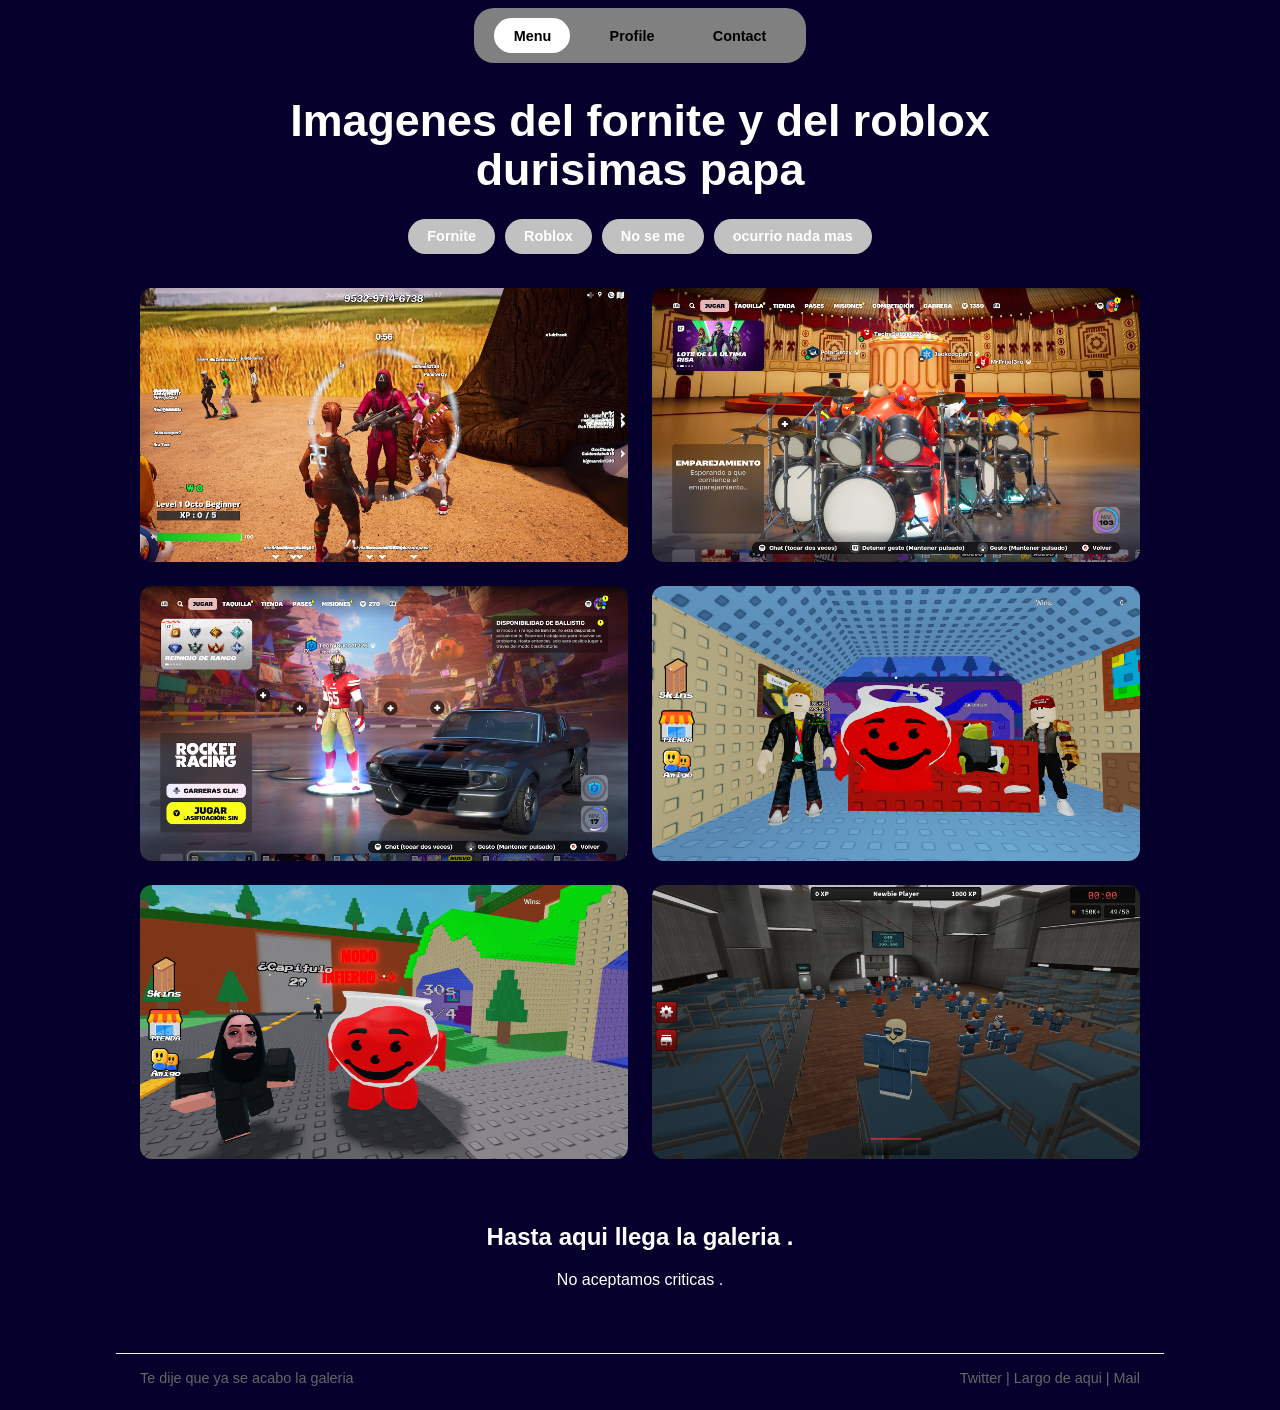
<file: index.html>
<!DOCTYPE html>
<html lang="en">
  <head>
    <meta charset="UTF-8" />
    <title>Brand & Product Designer</title>
    <meta name="viewport" content="width=device-width, initial-scale=1.0" />
    <link rel="stylesheet" href="estilos 2.css" />
  </head>
  <body>
    <div id="caja">
      <div id="container">
        <div id="Menu">Menu</div>
        <div id="Profile">Profile</div>
        <div id="Contact">Contact</div>
      </div>
    </div>

    <div id="texto">
      <div>
        <h1>Imagenes del fornite y del roblox durisimas papa</h1>
      </div>
      <div id="tags">
        <div id="fornite">Fornite</div>
        <div id="roblox">Roblox</div>
        <div id="noseme">No se me</div>
        <div id="ocurrionadamas">ocurrio nada mas</div>
      </div>
    </div>

    <div id="gallery">
      <div class="caja">
        <div class="imagen">
          <img src="Fortnite-2025_01_10-06-08-25.png" />
        </div>
        <div class="imagen">
          <img src="Fortnite-2025_01_10-06-22-52.png" />
        </div>
      </div>
      <div class="caja">
        <div class="imagen">
          <img src="Fortnite-2025_04_28-05-22-56.png" />
        </div>
        <div class="imagen">
          <img src="ROBLOX-2025_01_10-06-54-53.png" />
        </div>
      </div>
      <div class="caja">
        <div class="imagen">
          <img src="ROBLOX-2025_01_10-07-08-04.png" />
        </div>
        <div class="imagen">
          <img src="ROBLOX-2025_01_22-00-33-04.png" />
        </div>
      </div>
    </div>

    <div id="cita">
      <div>
        <h2>Hasta aqui llega la galeria .</h2>
        <p>No aceptamos criticas .</p>
      </div>
    </div>

    <div id="footer">
      <div>Te dije que ya se acabo la galeria</div>
      <div>
        <span>Twitter</span> | <span>Largo de aqui</span> |
        <span>Mail</span>
      </div>
    </div>
  </body>
</html>
</file>
<file: estilos 2.css>
body {
  font-family: "Inter", Arial, sans-serif;
  color: white;
  background-color: rgb(5, 0, 44);
}
#caja {
  display: flex;
  flex-direction: row;
  justify-content: center;
}
#container {
  background-color: grey;
  color: black;

  display: flex;
  flex-direction: row;
  justify-content: center;
  gap: 20px;
  border-radius: 20px;
  padding: 10px 20px;
}

#Menu {
  background-color: white;
  padding: 0.6rem 1.2rem;
  border-radius: 999px;
  font-weight: 600;
  font-size: 0.9rem;
}

#Profile {
  background-color: gray;
  padding: 0.6rem 1.2rem;
  border-radius: 999px;
  font-weight: 600;
  font-size: 0.9rem;
}
#Contact {
  background-color: gray;
  padding: 0.6rem 1.2rem;
  border-radius: 999px;
  font-weight: 600;
  font-size: 0.9rem;
}

#texto {
  text-align: center;
  padding: 3px 1rem 2px;
  max-width: 800px;
  margin: 0 auto;
}

#texto h1 {
  font-size: 2.8rem;
  font-weight: 700;
  line-height: 1.1;
  margin-bottom: 1.5rem;
}

#tags {
  display: flex;
  flex-wrap: wrap;
  justify-content: center;
  gap: 0.6rem;
}

#fornite {
  background-color: rgb(193, 193, 193);

  padding: 0.6rem 1.2rem;
  border-radius: 999px;
  font-size: 0.9rem;
  font-weight: 600;
}

#roblox {
  background-color: rgb(193, 193, 193);
  padding: 0.6rem 1.2rem;
  border-radius: 999px;
  font-weight: 600;
  font-size: 0.9rem;
}

#noseme {
  background-color: rgb(193, 193, 193);
  padding: 0.6rem 1.2rem;
  border-radius: 999px;
  font-weight: 600;
  font-size: 0.9rem;
}
#ocurrionadamas {
  background-color: rgb(193, 193, 193);
  padding: 0.6rem 1.2rem;
  border-radius: 999px;
  font-weight: 600;
  font-size: 0.9rem;
}

#gallery {
  display: flex;
  flex-direction: column;
  align-items: center;
  gap: 1.5rem;
  margin: 2rem auto;
  max-width: 1000px;
  padding: 0 1rem;
}

.caja {
  display: flex;
  justify-content: center;
  gap: 1.5rem;
  width: 100%;
}

.imagen {
  flex: 1;
  border-radius: 12px;
  overflow: hidden;
}

.imagen img {
  width: 100%;
  height: 100%;
  object-fit: cover;
  display: block;
}

.imagen img:hover {
  width: 150%;
  height: 150%;
}

#cita {
  text-align: center;
  margin: 4rem 0;
}

#h2 {
  font-size: 1.5rem;
  font-weight: 600;
  color: #111;
  margin-bottom: 0.5rem;
}

#p {
  color: #777;
  font-size: 1rem;
}

#footer {
  border-top: 1px solid #eee;
  display: flex;
  justify-content: space-between;
  align-items: center;
  padding: 1rem 1.5rem;
  font-size: 0.9rem;
  color: #666;
  max-width: 1000px;
  margin: 0 auto;
}
</file>
